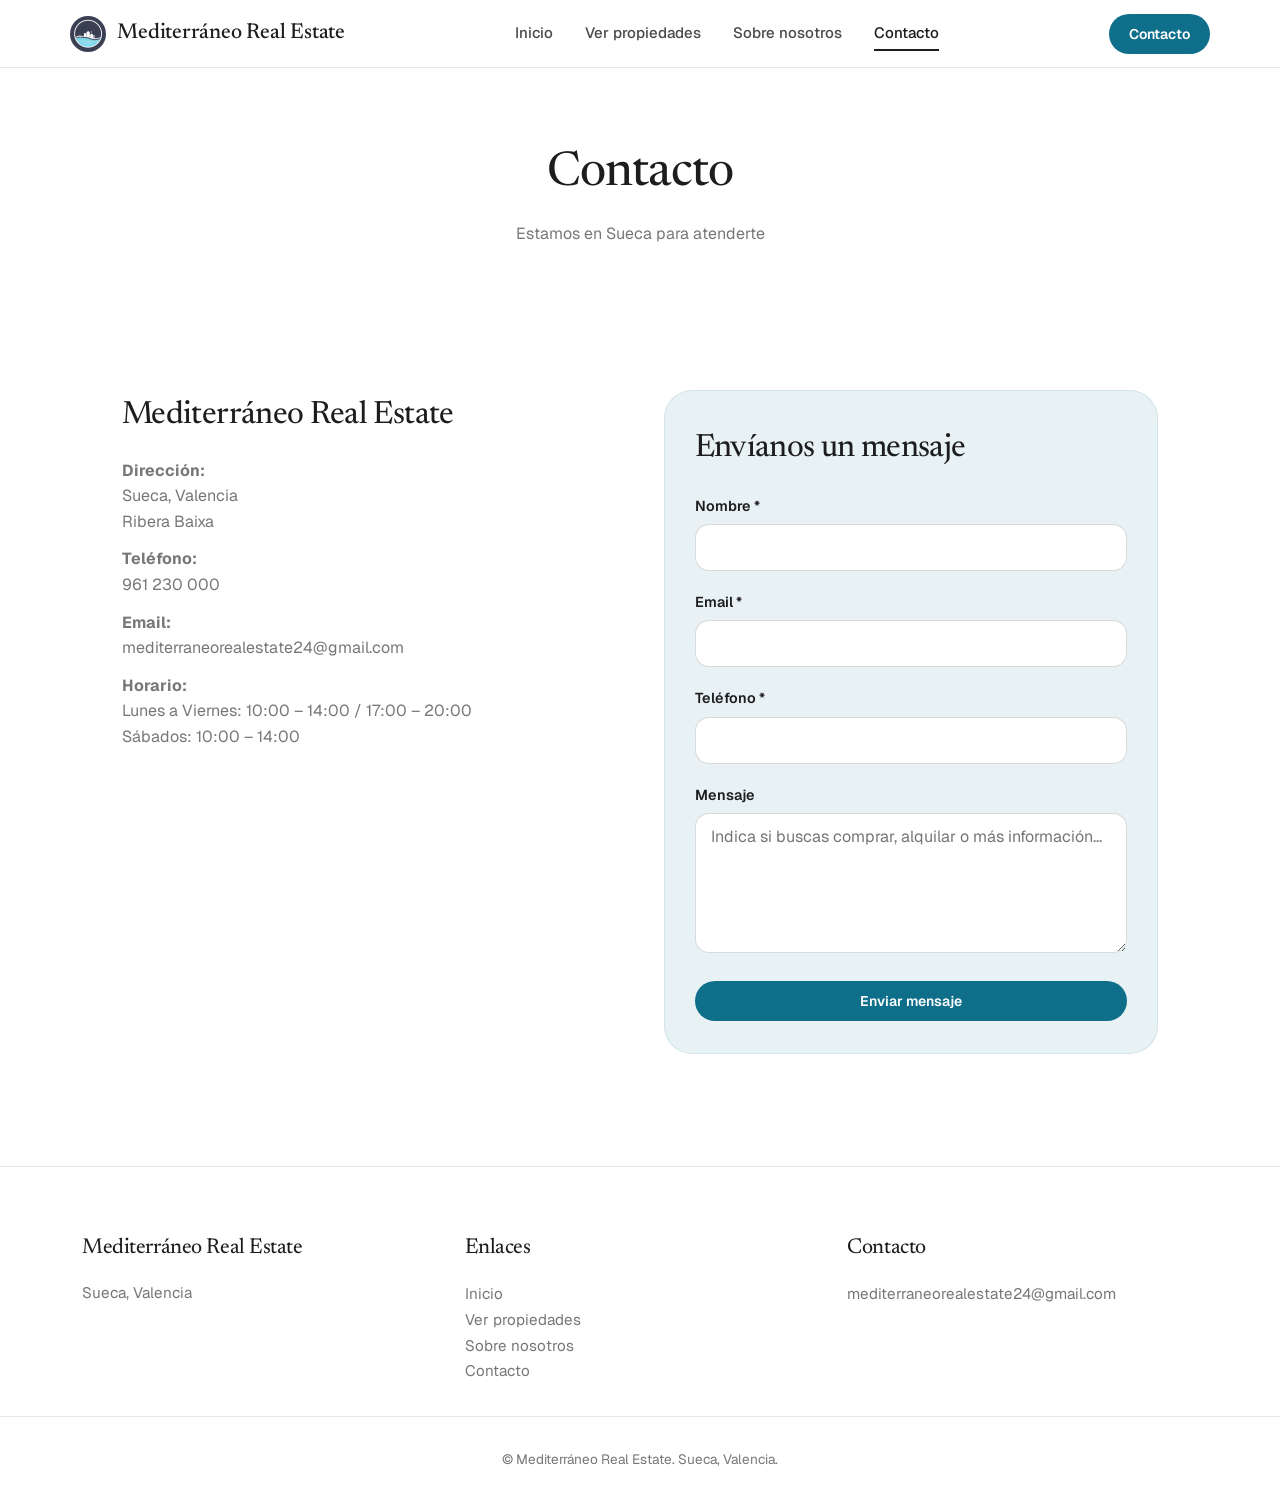
<file: contacto.html>
<!DOCTYPE html>
<html lang="es">
<head>
  <meta charset="UTF-8">
  <meta name="viewport" content="width=device-width, initial-scale=1.0">
  <title>Contacto | Inmobiliaria en Sueca | Mediterráneo Real Estate</title>
  <meta name="description" content="Contacta con Mediterráneo Real Estate en Sueca, Valencia. Te ayudamos a comprar, vender o alquilar vivienda en la Ribera Baixa.">
  <link rel="canonical" href="https://mediterraneorealestate.vercel.app/contacto.html">
  <link rel="icon" href="assets/logo.png" type="image/png">
  <meta name="robots" content="index, follow">
  <meta property="og:type" content="website">
  <meta property="og:url" content="https://mediterraneorealestate.vercel.app/contacto.html">
  <meta property="og:title" content="Contacto | Inmobiliaria en Sueca | Mediterráneo Real Estate">
  <meta property="og:description" content="Contacta con Mediterráneo Real Estate en Sueca, Valencia. Compra, venta y alquiler en la Ribera Baixa.">
  <meta property="og:image" content="https://mediterraneorealestate.vercel.app/assets/house%20photo%20hero%20section.jpg">
  <meta property="og:locale" content="es_ES">
  <meta name="twitter:card" content="summary_large_image">
  <meta name="twitter:title" content="Contacto | Inmobiliaria en Sueca | Mediterráneo Real Estate">
  <meta name="twitter:description" content="Contacta con Mediterráneo Real Estate en Sueca, Valencia.">
  <meta name="twitter:image" content="https://mediterraneorealestate.vercel.app/assets/house%20photo%20hero%20section.jpg">
  <meta name="google-site-verification" content="xjPWFz6WiMaqHsyB6b5mpIM9uDtSvD6fjBPF5hMVsT4">
  <script async src="https://www.googletagmanager.com/gtag/js?id=G-HPLTVZCX7P"></script>
  <script>
    window.dataLayer = window.dataLayer || [];
    function gtag(){ dataLayer.push(arguments); }
    gtag('js', new Date());
    gtag('config', 'G-HPLTVZCX7P');
  </script>
  <link rel="preconnect" href="https://fonts.googleapis.com">
  <link rel="preconnect" href="https://fonts.gstatic.com" crossorigin>
  <link href="https://fonts.googleapis.com/css2?family=Geist:wght@400;500;600&family=Newsreader:opsz,wght@6..72,400;6..72,500&display=swap" rel="stylesheet">
  <link rel="stylesheet" href="css/styles.css">
</head>
<body class="page-inner">
  <header class="site-header is-solid">
    <div class="header-inner">
      <a href="index.html" class="logo-link">
        <img src="assets/logo.png" alt="Mediterráneo Real Estate">
        <span class="logo-text">Mediterráneo Real Estate</span>
      </a>
      <nav class="nav-main" id="nav-main">
        <a href="index.html#inicio">Inicio</a>
        <a href="index.html#propiedades">Ver propiedades</a>
        <a href="index.html#sobre">Sobre nosotros</a>
        <a href="contacto.html" class="active">Contacto</a>
      </nav>
      <div class="header-actions">
        <a href="#nombre" class="btn btn-primary header-cta">Contacto</a>
        <button class="nav-toggle" id="nav-toggle" aria-label="Abrir menú">☰</button>
      </div>
    </div>
  </header>

  <main>
    <header class="page-header">
      <div class="container">
        <h1>Contacto</h1>
        <p>Estamos en Sueca para atenderte</p>
      </div>
    </header>

    <section class="section">
      <div class="container">
        <div class="contact-layout">
          <div class="contact-info">
            <h3>Mediterráneo Real Estate</h3>
            <p><strong>Dirección:</strong><br>Sueca, Valencia<br>Ribera Baixa</p>
            <p><strong>Teléfono:</strong><br><a href="tel:+349612300000">961 230 000</a></p>
            <p><strong>Email:</strong><br><a href="mailto:mediterraneorealestate24@gmail.com">mediterraneorealestate24@gmail.com</a></p>
            <p><strong>Horario:</strong><br>Lunes a Viernes: 10:00 – 14:00 / 17:00 – 20:00<br>Sábados: 10:00 – 14:00</p>
          </div>
          <div class="contact-form">
            <h3 style="margin-bottom: 1.25rem;">Envíanos un mensaje</h3>
            <form action="#" method="post" id="contact-form" data-validate="contact">
              <div class="form-group">
                <label for="nombre">Nombre *</label>
                <input type="text" id="nombre" name="nombre" required>
              </div>
              <div class="form-group">
                <label for="email">Email *</label>
                <input type="email" id="email" name="email" required>
              </div>
              <div class="form-group">
                <label for="telefono">Teléfono *</label>
                <input type="tel" id="telefono" name="telefono" required>
              </div>
              <div class="form-group">
                <label for="mensaje">Mensaje</label>
                <textarea id="mensaje" name="mensaje" placeholder="Indica si buscas comprar, alquilar o más información..."></textarea>
              </div>
              <button type="submit" class="btn btn-primary" style="width: 100%;" data-ga-event="form_submit" data-ga-label="contacto">Enviar mensaje</button>
              <div class="inline-alert" data-form-alert role="status" aria-live="polite"></div>
            </form>
          </div>
        </div>
      </div>
    </section>
  </main>

  <footer class="site-footer">
    <div class="footer-inner">
      <div>
        <h4>Mediterráneo Real Estate</h4>
        <p>Sueca, Valencia</p>
      </div>
      <div>
        <h4>Enlaces</h4>
        <a href="index.html">Inicio</a><br>
        <a href="index.html#propiedades">Ver propiedades</a><br>
        <a href="index.html#sobre">Sobre nosotros</a><br>
        <a href="contacto.html">Contacto</a>
      </div>
      <div>
        <h4>Contacto</h4>
        <a href="mailto:mediterraneorealestate24@gmail.com">mediterraneorealestate24@gmail.com</a>
      </div>
    </div>
    <div class="footer-bottom">
      © Mediterráneo Real Estate. Sueca, Valencia.
    </div>
  </footer>

  <script src="js/app.js" defer></script>
</body>
</html>
</file>
<file: css/styles.css>
/* Mediterráneo Real Estate — Sueca, Valencia */

:root {
  --color-ink: #1d1d1f;
  --color-ink-2: rgba(29,29,31,0.78);
  --color-muted: rgba(29,29,31,0.60);

  --color-bg: #ffffff;
  --color-sand: #f4efe6;
  --color-mist: #f6f7f9;
  --color-line: rgba(29,29,31,0.10);

  --color-accent: #0f6f8a;          /* mediterranean blue */
  --color-accent-2: #d9c7a0;        /* warm sand accent */
  --color-accent-hover: #1186a6;
  --color-teal: #0b8a8a;
  --color-sunset: #d18d5f;

  --font-sans: 'Geist', -apple-system, BlinkMacSystemFont, system-ui, sans-serif;
  --font-display: 'Newsreader', Georgia, serif;
  --radius: 16px;
  --radius-card: 28px;
  --shadow: 0 10px 30px rgba(29,29,31,0.08);
  --shadow-hover: 0 18px 48px rgba(29,29,31,0.12);
  --shadow-soft: 0 8px 26px rgba(29,29,31,0.06);

  --ease-out: cubic-bezier(0.16, 1, 0.3, 1);
  --focus: 0 0 0 4px rgba(15,111,138,0.18);
}

* {
  box-sizing: border-box;
  margin: 0;
  padding: 0;
}

html {
  scroll-behavior: smooth;
}

body {
  font-family: var(--font-sans);
  color: var(--color-ink);
  line-height: 1.6;
  background: var(--color-bg);
}

img {
  max-width: 100%;
  height: auto;
  display: block;
}

a {
  color: inherit;
  text-decoration: none;
}

/* Header — transparent over hero, solid after scroll */
.site-header {
  position: fixed;
  top: 0;
  left: 0;
  right: 0;
  z-index: 100;
  background: transparent;
  border-bottom: 1px solid transparent;
  color: #fff;
  transition: background 0.25s var(--ease-out), border-color 0.25s var(--ease-out), color 0.25s var(--ease-out);
}

.site-header.is-solid {
  background: rgba(255,255,255,0.92);
  border-bottom-color: var(--color-line);
  color: var(--color-ink);
  backdrop-filter: blur(12px);
  -webkit-backdrop-filter: blur(12px);
}

.header-inner {
  max-width: 1180px;
  margin: 0 auto;
  padding: 0.85rem 1.25rem;
  display: flex;
  align-items: center;
  justify-content: space-between;
  gap: 1.5rem;
}

.logo-link {
  display: flex;
  align-items: center;
  gap: 0.7rem;
}

.logo-link img {
  height: 36px;
  width: 36px;
  object-fit: cover;
  border-radius: 999px;
}

.logo-text {
  font-family: var(--font-display);
  font-weight: 500;
  font-size: 1.35rem;
  letter-spacing: -0.01em;
  color: inherit;
}

.nav-main {
  display: flex;
  align-items: center;
  gap: 2rem;
}

.nav-main a {
  color: inherit;
  font-weight: 500;
  font-size: 15px;
  padding: 4px 0;
  border-bottom: 2px solid transparent;
  opacity: 0.8;
  transition: opacity 0.25s var(--ease-out), border-color 0.25s var(--ease-out);
}

.nav-main a:hover,
.nav-main a.active {
  opacity: 1;
  border-bottom-color: currentColor;
  background: none;
}

.header-actions {
  display: flex;
  align-items: center;
  gap: 0.75rem;
}

.nav-toggle {
  display: none;
  background: none;
  border: none;
  color: inherit;
  font-size: 1.5rem;
  cursor: pointer;
  padding: 0.35rem;
}

/* Main sits under the overlay header */
main {
  min-height: 100vh;
}

.page-inner main {
  padding-top: 72px;
}

.container {
  max-width: 1100px;
  margin: 0 auto;
  padding: 0 2rem;
}

.container-wide {
  max-width: 1180px;
  margin: 0 auto;
  padding: 0 2rem;
}

/* Hero */
.hero {
  color: var(--color-ink);
  padding: 4rem 0 5rem;
  position: relative;
}

.hero.hero-with-bg {
  background:
    linear-gradient(180deg, rgba(0,0,0,0.28) 0%, rgba(0,0,0,0.42) 100%),
    url('../assets/house photo hero section.jpg') center/cover no-repeat;
  min-height: 100vh;
  display: flex;
  align-items: center;
  padding: 7rem 2rem 4rem;
}

.hero-copy {
  max-width: 720px;
  padding-left: 1.25rem;
}

.hero-copy h1,
.hero-copy .subtitle,
.hero-copy .btn {
  animation: heroSlideIn 0.9s var(--ease-out) both;
}

.hero-copy .subtitle {
  animation-delay: 0.14s;
}

.hero-copy .btn {
  animation-delay: 0.28s;
}

@keyframes heroSlideIn {
  from {
    opacity: 0;
    transform: translateX(-40px);
  }
  to {
    opacity: 1;
    transform: translateX(0);
  }
}

@media (prefers-reduced-motion: reduce) {
  .hero-copy h1,
  .hero-copy .subtitle,
  .hero-copy .btn {
    animation: none;
  }
}

@media (min-width: 768px) {
  .hero-copy {
    padding-left: 2.5rem;
  }
}

.hero h1 {
  font-family: var(--font-display);
  font-size: clamp(2.75rem, 7vw, 5rem);
  font-weight: 450;
  letter-spacing: -0.02em;
  margin-bottom: 1.25rem;
  line-height: 1.06;
}

.hero.hero-with-bg h1 {
  color: #fff;
}

.hero .subtitle {
  font-size: 1.25rem;
  font-weight: 400;
  line-height: 1.6;
  margin-bottom: 2rem;
  max-width: 36rem;
  color: rgba(255,255,255,0.85);
}

.hero-actions {
  display: flex;
  flex-wrap: wrap;
  gap: 1rem;
}

/* Buttons — Dillo pills, Mediterráneo color */
.btn {
  display: inline-flex;
  align-items: center;
  justify-content: center;
  gap: 0.4rem;
  font-family: var(--font-sans);
  font-weight: 600;
  font-size: 14px;
  line-height: 20px;
  height: 40px;
  padding: 10px 20px;
  border-radius: 999px;
  transition: transform 0.25s var(--ease-out), background 0.25s var(--ease-out), color 0.25s var(--ease-out);
  border: none;
  cursor: pointer;
  text-decoration: none;
}

.btn-primary {
  background: var(--color-accent);
  color: #fff;
}

.btn-primary:hover {
  background: var(--color-accent-hover);
}

.btn-light {
  background: #fff;
  color: var(--color-ink);
}

.btn-light:hover {
  background: rgba(255,255,255,0.88);
}

.site-header.is-solid .header-cta.btn-light {
  background: var(--color-accent);
  color: #fff;
}

.btn-outline {
  background: transparent;
  color: var(--color-ink);
  border: 1px solid rgba(29,29,31,0.18);
}

.btn-outline:hover {
  background: rgba(29,29,31,0.04);
}

.btn-soft {
  background: rgba(255,255,255,0.18);
  border-color: rgba(255,255,255,0.45);
  color: rgba(255,255,255,0.92);
}

.btn-soft:hover {
  border-color: rgba(255,255,255,0.60);
  background: rgba(255,255,255,0.26);
}

/* Section titles */
.section-title {
  font-family: var(--font-display);
  font-size: clamp(2.25rem, 4vw, 3rem);
  font-weight: 450;
  color: var(--color-ink);
  margin-bottom: 0.65rem;
  letter-spacing: -0.02em;
  line-height: 1.06;
  text-align: center;
}

.section-subtitle {
  color: var(--color-muted);
  font-size: 1.05rem;
  margin: 0 auto 2.75rem;
  text-align: center;
  max-width: 40rem;
}

/* Cards */
.card-grid {
  display: grid;
  grid-template-columns: repeat(auto-fit, minmax(320px, 1fr));
  gap: 1.5rem;
}

.card {
  background: #fff;
  border-radius: var(--radius);
  overflow: hidden;
  box-shadow: var(--shadow);
  border: 1px solid rgba(30,42,53,0.08);
  transition: transform 0.35s var(--ease-out), box-shadow 0.35s var(--ease-out), border-color 0.35s var(--ease-out);
}

.card:hover {
  transform: translateY(-4px);
  box-shadow: var(--shadow-hover);
  border-color: rgba(30,42,53,0.14);
}

.card-image {
  aspect-ratio: 16/10;
  background: linear-gradient(135deg, rgba(15,111,138,0.14) 0%, rgba(217,199,160,0.24) 100%);
  overflow: hidden;
}

.card-image img {
  width: 100%;
  height: 100%;
  object-fit: cover;
  transition: transform 0.55s var(--ease-out);
}

.card:hover .card-image img {
  transform: scale(1.05);
}

.card-body {
  padding: 1.45rem;
}

.card-body h3 {
  font-family: var(--font-display);
  font-size: 1.35rem;
  font-weight: 700;
  color: var(--color-ink);
  margin-bottom: 0.5rem;
  letter-spacing: 0.02em;
}

.card-body p {
  color: var(--color-muted);
  font-size: 0.95rem;
}

/* Home sections */
.section {
  padding: 7rem 0;
}

.section-alt {
  background: #fff;
}

/* Footer */
.site-footer {
  background: #fff;
  color: var(--color-ink);
  padding: 4rem 0 2rem;
  margin-top: 0;
  border-top: 1px solid var(--color-line);
}

.footer-inner {
  max-width: 1180px;
  margin: 0 auto;
  padding: 0 2rem;
  display: grid;
  grid-template-columns: repeat(auto-fit, minmax(200px, 1fr));
  gap: 2rem;
  margin-bottom: 2rem;
}

.footer-inner h4 {
  font-family: var(--font-display);
  font-size: 1.35rem;
  font-weight: 450;
  letter-spacing: -0.02em;
  margin-bottom: 1rem;
  text-transform: none;
  opacity: 1;
}

.footer-inner a,
.footer-inner p {
  color: var(--color-muted);
  font-size: 0.95rem;
  margin-bottom: 0.5rem;
}

.footer-inner a:hover {
  color: var(--color-ink);
}

.footer-bottom {
  text-align: center;
  padding-top: 2rem;
  border-top: 1px solid var(--color-line);
  color: var(--color-muted);
  font-size: 0.85rem;
}

/* Page header (inner pages) */
.page-header {
  background: #fff;
  color: var(--color-ink);
  padding: 4rem 0 2rem;
  text-align: center;
  border-bottom: none;
}

.page-header h1 {
  font-family: var(--font-display);
  font-size: clamp(2.25rem, 4vw, 3rem);
  font-weight: 450;
  letter-spacing: -0.02em;
}

.page-header p {
  color: var(--color-muted);
  margin-top: 0.5rem;
}

/* Testimonials */
.testimonials-grid {
  display: grid;
  grid-template-columns: repeat(auto-fit, minmax(300px, 1fr));
  gap: 1.5rem;
}

.testimonial-card {
  background: #fff;
  padding: 2rem;
  border-radius: var(--radius);
  box-shadow: var(--shadow-soft);
  border-left: 3px solid rgba(15,111,138,0.55);
  border: 1px solid rgba(30,42,53,0.08);
}

.testimonial-card blockquote {
  font-size: 1rem;
  color: var(--color-ink);
  margin-bottom: 1.25rem;
  font-style: italic;
  line-height: 1.65;
}

.testimonial-card .author {
  font-weight: 600;
  color: var(--color-ink);
  font-size: 0.95rem;
}

.testimonial-card .role {
  font-size: 0.85rem;
  color: var(--color-muted);
}

/* Forms */
.form-group {
  margin-bottom: 1.25rem;
}

.form-group label {
  display: block;
  font-weight: 600;
  font-size: 0.9rem;
  color: var(--color-ink);
  margin-bottom: 0.4rem;
}

.form-group input,
.form-group textarea {
  width: 100%;
  padding: 0.75rem 0.95rem;
  border: 1px solid rgba(29,29,31,0.16);
  border-radius: 14px;
  font-family: inherit;
  font-size: 1rem;
  transition: border-color 0.25s var(--ease-out), box-shadow 0.25s var(--ease-out);
  background: #fff;
}

.form-group input:focus,
.form-group textarea:focus {
  outline: none;
  border-color: rgba(15,111,138,0.55);
  box-shadow: var(--focus);
}

.form-group textarea {
  min-height: 140px;
  resize: vertical;
}

.contact-layout {
  display: grid;
  grid-template-columns: 1fr 1fr;
  gap: 3rem;
  align-items: start;
}

.contact-info h3,
.contact-form h3 {
  font-family: var(--font-display);
  font-size: 2rem;
  font-weight: 450;
  color: var(--color-ink);
  margin-bottom: 1rem;
  letter-spacing: -0.02em;
}

.contact-info p {
  color: var(--color-muted);
  margin-bottom: 0.75rem;
}

.contact-form {
  background: #e8f2f4;
  padding: 2rem 1.85rem;
  border-radius: var(--radius-card);
  border: 1px solid rgba(15, 111, 138, 0.10);
  box-shadow: none;
}

.contact-form input,
.contact-form textarea {
  background: #fff;
}

/* Listings (Buy/Rent) */
.listing-filters {
  display: flex;
  flex-wrap: wrap;
  gap: 1rem;
  margin-bottom: 2rem;
  align-items: center;
}

.listing-filters select {
  padding: 0.55rem 0.85rem;
  border: 1px solid rgba(30,42,53,0.18);
  border-radius: var(--radius);
  font-family: inherit;
  font-size: 0.95rem;
  background: #fff;
}

.listing-placeholder {
  text-align: center;
  padding: 2.75rem 1.5rem;
  background: rgba(244,239,230,0.45);
  border-radius: var(--radius);
  color: var(--color-muted);
  border: 1px solid rgba(30,42,53,0.08);
}

.listing-placeholder p {
  margin-bottom: 1rem;
}

/* Mobile */
@media (max-width: 768px) {
  .nav-main {
    display: none;
    position: absolute;
    top: 100%;
    left: 0;
    right: 0;
    background: #ffffff;
    flex-direction: column;
    align-items: flex-start;
    gap: 0;
    padding: 1rem 1.25rem 1.25rem;
    border-bottom: 1px solid var(--color-line);
    box-shadow: 0 18px 40px rgba(29,29,31,0.10);
    color: var(--color-ink);
  }

  .nav-main.is-open {
    display: flex;
  }

  .nav-toggle {
    display: block;
  }

  .header-cta {
    display: none;
  }

  .logo-text {
    display: none;
  }

  .contact-layout {
    grid-template-columns: 1fr;
  }

  .hero.hero-with-bg {
    padding: 7rem 1.25rem 3.5rem;
  }

  .hero-copy {
    padding-left: 0;
  }
}

/* -----------------------------
   Reveal animations (on-scroll)
------------------------------ */
.reveal {
  opacity: 0;
  transform: translateY(14px);
  transition: opacity 0.8s var(--ease-out), transform 0.8s var(--ease-out);
  will-change: opacity, transform;
}

.reveal.is-visible {
  opacity: 1;
  transform: translateY(0);
}

/* -----------------------------
   Property UI
------------------------------ */
.pill {
  display: inline-flex;
  align-items: center;
  gap: 0.5rem;
  font-size: 0.78rem;
  font-weight: 600;
  letter-spacing: 0.08em;
  text-transform: uppercase;
  padding: 0.35rem 0.6rem;
  border-radius: 999px;
  border: 1px solid rgba(30,42,53,0.14);
  background: rgba(255,255,255,0.85);
  color: rgba(30,42,53,0.78);
}

.meta-row {
  display: flex;
  flex-wrap: wrap;
  gap: 0.6rem 1rem;
  margin-top: 0.9rem;
  color: rgba(30,42,53,0.70);
  font-size: 0.92rem;
}

.meta-item {
  display: inline-flex;
  align-items: center;
  gap: 0.5rem;
}

.icon {
  width: 18px;
  height: 18px;
  display: inline-block;
  border-radius: var(--radius);
  background: rgba(15,111,138,0.10);
  border: 1px solid rgba(15,111,138,0.18);
  position: relative;
}

.icon::after {
  content: "";
  position: absolute;
  inset: 4px;
  border-radius: 5px;
  background: rgba(15,111,138,0.22);
}

.price {
  margin-top: 0.85rem;
  font-weight: 700;
  letter-spacing: 0.02em;
  color: var(--color-ink);
}

.card-actions {
  margin-top: 1.1rem;
  display: flex;
  justify-content: space-between;
  align-items: center;
  gap: 0.75rem;
}

.btn-link {
  font-weight: 400;
  color: rgba(15,111,138,0.95);
  letter-spacing: 0.02em;
  padding: 0.25rem 0.25rem;
  border-radius: var(--radius);
  transition: background 0.25s var(--ease-out), color 0.25s var(--ease-out), transform 0.25s var(--ease-out);
}

.btn-link:hover {
  background: rgba(15,111,138,0.08);
  color: var(--color-accent);
  transform: translateY(-1px);
}

/* Photo mosaic */
.photo-mosaic {
  display: grid;
  grid-template-columns: 1.25fr 1fr 1fr;
  grid-template-rows: 220px 220px;
  gap: 14px;
}

.photo-tile {
  position: relative;
  overflow: hidden;
  border: 1px solid rgba(30,42,53,0.10);
  box-shadow: var(--shadow-soft);
  background: rgba(244,239,230,0.35);
}

.photo-tile img {
  width: 100%;
  height: 100%;
  object-fit: cover;
  transform: scale(1.02);
  transition: transform 0.55s var(--ease-out), filter 0.55s var(--ease-out);
  filter: saturate(1.08) contrast(1.06);
}

.photo-tile:hover img {
  transform: scale(1.06);
}

.photo-tile.is-large {
  grid-row: 1 / span 2;
}

.photo-caption {
  position: absolute;
  left: 0;
  right: 0;
  bottom: 0;
  padding: 0.85rem 0.95rem;
  background: linear-gradient(180deg, rgba(30,42,53,0) 0%, rgba(30,42,53,0.75) 100%);
  color: #fff;
  font-weight: 700;
  letter-spacing: 0.02em;
}

@media (max-width: 920px) {
  .photo-mosaic {
    grid-template-columns: 1fr 1fr;
    grid-template-rows: 220px 220px 220px;
  }
  .photo-tile.is-large {
    grid-row: auto;
    grid-column: 1 / -1;
    height: 260px;
  }
}

/* -----------------------------
   About blocks (alternating)
------------------------------ */
.about-block {
  display: grid;
  grid-template-columns: 1fr 1fr;
  gap: 2.75rem;
  align-items: center;
  padding: 0;
  border-radius: 0;
  border: none;
  background: transparent;
  box-shadow: none;
  margin-bottom: 4rem;
}

.about-block:nth-child(even) .about-media {
  order: 2;
}

.about-media {
  border-radius: var(--radius-card);
  overflow: hidden;
  border: none;
  background: #f4f4f5;
}

.about-media img {
  width: 100%;
  height: 100%;
  object-fit: cover;
  aspect-ratio: 16/11;
  transform: scale(1.01);
}

.about-copy h3 {
  font-family: var(--font-display);
  font-size: clamp(1.75rem, 2.6vw, 2.25rem);
  font-weight: 450;
  letter-spacing: -0.02em;
  margin-bottom: 0.75rem;
}

.about-copy p {
  color: var(--color-muted);
  margin-bottom: 0.75rem;
  max-width: 58ch;
}

/* -----------------------------
   Property detail / gallery
------------------------------ */
.detail-grid {
  display: grid;
  grid-template-columns: 1.2fr 0.8fr;
  gap: 2.25rem;
  align-items: start;
}

.gallery {
  border-radius: var(--radius);
  overflow: hidden;
  border: 1px solid rgba(30,42,53,0.10);
  box-shadow: var(--shadow);
  background: #fff;
}

.gallery-main {
  position: relative;
  aspect-ratio: 16/10;
  overflow: hidden;
}

.gallery-main img {
  width: 100%;
  height: 100%;
  object-fit: cover;
  transform: scale(1.01);
}

.gallery-controls {
  position: absolute;
  inset: auto 12px 12px 12px;
  display: flex;
  justify-content: space-between;
  align-items: center;
  gap: 0.75rem;
  pointer-events: none;
}

.gallery-btn {
  pointer-events: auto;
  width: 44px;
  height: 44px;
  border-radius: var(--radius);
  border: 1px solid rgba(255,255,255,0.55);
  background: rgba(30,42,53,0.35);
  color: #fff;
  display: grid;
  place-items: center;
  cursor: pointer;
  transition: transform 0.25s var(--ease-out), background 0.25s var(--ease-out);
}

.gallery-btn:hover {
  transform: translateY(-1px);
  background: rgba(30,42,53,0.45);
}

.gallery-thumbs {
  display: grid;
  grid-template-columns: repeat(5, 1fr);
  gap: 10px;
  padding: 12px;
  background: rgba(244,239,230,0.55);
}

.thumb {
  border-radius: var(--radius);
  overflow: hidden;
  border: 1px solid rgba(30,42,53,0.10);
  cursor: pointer;
  transition: transform 0.25s var(--ease-out), box-shadow 0.25s var(--ease-out), border-color 0.25s var(--ease-out);
}

.thumb img {
  width: 100%;
  height: 62px;
  object-fit: cover;
  transform: scale(1.02);
}

.thumb.is-active {
  border-color: rgba(15,111,138,0.40);
  box-shadow: 0 10px 24px rgba(15,111,138,0.14);
}

.thumb:hover {
  transform: translateY(-2px);
}

.detail-panel {
  background: #fff;
  border-radius: var(--radius);
  border: 1px solid rgba(30,42,53,0.10);
  box-shadow: var(--shadow-soft);
  padding: 1.25rem;
}

.detail-panel h1,
.detail-panel h2 {
  font-family: var(--font-display);
  letter-spacing: 0.02em;
  color: var(--color-ink);
}

.detail-panel h1 {
  font-size: 2rem;
  font-weight: 600;
  margin-bottom: 0.35rem;
}

.detail-location {
  color: var(--color-muted);
  margin-bottom: 1rem;
}

.detail-price {
  font-size: 1.35rem;
  font-weight: 800;
  margin: 0.85rem 0 1rem;
}

.detail-features {
  display: grid;
  grid-template-columns: 1fr 1fr;
  gap: 0.75rem;
  margin: 1rem 0 1.25rem;
}

.feature {
  background: rgba(244,239,230,0.55);
  border: 1px solid rgba(30,42,53,0.10);
  border-radius: var(--radius);
  padding: 0.75rem 0.8rem;
}

.feature .label {
  font-size: 0.82rem;
  letter-spacing: 0.10em;
  text-transform: uppercase;
  color: rgba(30,42,53,0.62);
  margin-bottom: 0.25rem;
  font-weight: 700;
}

.feature .value {
  font-weight: 800;
  color: var(--color-ink);
}

.inline-alert {
  margin-top: 0.85rem;
  border-radius: var(--radius);
  padding: 0.9rem 1rem;
  border: 1px solid rgba(30,42,53,0.10);
  background: rgba(246,247,249,0.9);
  color: rgba(30,42,53,0.78);
  display: none;
}

.inline-alert.is-visible {
  display: block;
}

.field-error {
  color: rgba(145, 43, 43, 0.95);
  font-size: 0.85rem;
  margin-top: 0.4rem;
}

.input-error {
  border-color: rgba(145, 43, 43, 0.50) !important;
  box-shadow: 0 0 0 4px rgba(145, 43, 43, 0.10) !important;
}

/* -----------------------------
   Valuation tool
------------------------------ */
.tool-shell {
  background: radial-gradient(900px 300px at 20% 10%, rgba(15,111,138,0.10) 0%, rgba(15,111,138,0) 55%),
    radial-gradient(900px 300px at 80% 0%, rgba(217,199,160,0.22) 0%, rgba(217,199,160,0) 55%),
    linear-gradient(180deg, rgba(244,239,230,0.55) 0%, rgba(255,255,255,1) 100%);
  border: 1px solid rgba(30,42,53,0.10);
  border-radius: var(--radius);
  padding: 1.25rem;
  box-shadow: var(--shadow-soft);
}

/* -----------------------------
   Valuation wizard (E&V style)
------------------------------ */
.wizard {
  max-width: 920px;
  margin: 0 auto;
}

.wizard-top {
  margin-bottom: 1.25rem;
}

.wizard-kicker {
  text-transform: uppercase;
  letter-spacing: 0.14em;
  font-weight: 700;
  font-size: 0.78rem;
  color: rgba(30,42,53,0.62);
}

.wizard-title {
  font-family: var(--font-display);
  font-size: clamp(2.05rem, 4.3vw, 3rem);
  font-weight: 600;
  margin-top: 0.35rem;
  letter-spacing: 0.02em;
}

.wizard-progress {
  margin-top: 0.9rem;
  height: 4px;
  background: rgba(30,42,53,0.10);
  position: relative;
  overflow: hidden;
}

.wizard-progress-bar {
  height: 100%;
  width: 0%;
  background: rgba(30,42,53,0.90);
  transition: width 0.35s var(--ease-out);
}

.wizard-step-label {
  margin-top: 0.65rem;
  color: rgba(30,42,53,0.70);
  font-weight: 600;
}

.wizard-shell {
  border: 1px solid rgba(30,42,53,0.10);
  background: rgba(255,255,255,0.92);
  box-shadow: var(--shadow-soft);
  padding: 1.25rem;
}

.wizard-step {
  display: none;
}

.wizard-step.is-active {
  display: block;
}

.wizard-question {
  font-family: var(--font-display);
  font-size: 1.75rem;
  font-weight: 600;
  letter-spacing: 0.02em;
  margin-bottom: 0.65rem;
}

.wizard-subtext {
  color: rgba(30,42,53,0.62);
  margin-bottom: 1.1rem;
}

.wizard-hint {
  margin-top: 0.9rem;
  color: rgba(30,42,53,0.62);
  display: grid;
  gap: 0.4rem;
  font-size: 0.95rem;
}

.option-grid {
  display: grid;
  grid-template-columns: 1fr 1fr;
  gap: 0.85rem;
}

.option-stack {
  display: grid;
  gap: 0.7rem;
}

.option-card {
  text-align: left;
  background: #fff;
  border: 1px solid rgba(30,42,53,0.16);
  box-shadow: 0 10px 22px rgba(30,42,53,0.08);
  padding: 1rem;
  cursor: pointer;
  transition: transform 0.25s var(--ease-out), box-shadow 0.25s var(--ease-out), border-color 0.25s var(--ease-out);
}

.option-card:hover {
  transform: translateY(-2px);
  box-shadow: 0 16px 34px rgba(30,42,53,0.12);
}

.option-card.is-selected {
  border-color: rgba(30,42,53,0.60);
  box-shadow: 0 18px 40px rgba(30,42,53,0.14);
}

.option-title {
  font-weight: 800;
  letter-spacing: 0.01em;
  font-size: 1.05rem;
  color: rgba(30,42,53,0.90);
}

.option-sub {
  margin-top: 0.25rem;
  color: rgba(30,42,53,0.62);
  font-size: 0.92rem;
}

.option-row {
  display: flex;
  align-items: center;
  justify-content: space-between;
  font-weight: 700;
}

.wizard-nav {
  margin-top: 1.1rem;
  padding-top: 1rem;
  border-top: 1px solid rgba(30,42,53,0.10);
  display: flex;
  align-items: center;
  justify-content: space-between;
  gap: 0.75rem;
}

.wizard-nav-right {
  display: flex;
  gap: 0.75rem;
}

.wizard-grid {
  margin-top: 0.6rem;
}

.unit-field {
  position: relative;
}

.unit-field input {
  padding-right: 2.75rem;
}

.unit {
  position: absolute;
  right: 0.9rem;
  top: 50%;
  transform: translateY(-50%);
  color: rgba(30,42,53,0.60);
  font-weight: 700;
}

.counter {
  display: grid;
  grid-template-columns: 46px 1fr 46px;
  border: 1px solid rgba(30,42,53,0.18);
  background: #fff;
}

.counter-btn {
  background: rgba(244,239,230,0.45);
  border: 0;
  font-size: 1.25rem;
  cursor: pointer;
  transition: background 0.2s var(--ease-out);
}

.counter-btn:hover {
  background: rgba(244,239,230,0.75);
}

.counter-value {
  border: 0;
  text-align: center;
  font-weight: 800;
  font-size: 1rem;
  background: #fff;
  padding: 0.7rem 0.8rem;
}

.check-list {
  display: grid;
  gap: 0.65rem;
  margin-top: 0.75rem;
}

.check-row {
  display: flex;
  align-items: center;
  justify-content: space-between;
  gap: 1rem;
  padding: 0.9rem 1rem;
  border: 1px solid rgba(30,42,53,0.14);
  background: #fff;
  font-weight: 700;
}

.check-row input {
  width: 18px;
  height: 18px;
}

.char-count {
  margin-top: 0.4rem;
  text-align: right;
  color: rgba(30,42,53,0.55);
  font-weight: 700;
  font-size: 0.85rem;
}

.wizard-submit {
  width: 100%;
  margin-top: 0.75rem;
}

.wizard-result-title {
  font-weight: 800;
  letter-spacing: 0.08em;
  text-transform: uppercase;
  font-size: 0.8rem;
  color: rgba(30,42,53,0.70);
}

.wizard-result-price {
  margin-top: 0.5rem;
  font-weight: 900;
  font-size: 1.35rem;
  letter-spacing: 0.01em;
}

@media (max-width: 760px) {
  .option-grid {
    grid-template-columns: 1fr;
  }
  .wizard-shell {
    padding: 1rem;
  }
}

.tool-grid {
  display: grid;
  grid-template-columns: 1fr 1fr;
  gap: 1rem 1.2rem;
}

.tool-grid .form-group {
  margin-bottom: 0;
}

.tool-result {
  margin-top: 1.25rem;
  padding: 1.1rem 1.15rem;
  border-radius: var(--radius);
  border: 1px solid rgba(15,111,138,0.22);
  background: rgba(255,255,255,0.92);
  display: none;
  animation: popIn 0.55s var(--ease-out) both;
}

.tool-result.is-visible {
  display: block;
}

@keyframes popIn {
  from { opacity: 0; transform: translateY(10px); }
  to { opacity: 1; transform: translateY(0); }
}

@media (max-width: 980px) {
  .detail-grid {
    grid-template-columns: 1fr;
  }
  .gallery-thumbs {
    grid-template-columns: repeat(4, 1fr);
  }
  .about-block {
    grid-template-columns: 1fr;
  }
  .about-block:nth-child(even) .about-media {
    order: 0;
  }
}

@media (max-width: 640px) {
  .tool-grid {
    grid-template-columns: 1fr;
  }
  .gallery-thumbs {
    grid-template-columns: repeat(3, 1fr);
  }
}

/* Ver propiedades — two photo cards */
.section-propiedades {
  background: #fff;
}

.prop-cards {
  display: grid;
  grid-template-columns: 1fr 1fr;
  gap: 1.25rem;
}

.prop-card {
  position: relative;
  display: flex;
  flex-direction: column;
  justify-content: flex-end;
  align-items: flex-start;
  min-height: 420px;
  padding: 40px;
  border-radius: var(--radius-card);
  overflow: hidden;
  color: #fff;
  background-size: cover;
  background-position: center;
}

.prop-card::before {
  content: "";
  position: absolute;
  inset: 0;
  background: linear-gradient(180deg, rgba(0,0,0,0.15) 20%, rgba(0,0,0,0.62) 100%);
}

.prop-card > * {
  position: relative;
  z-index: 1;
}

.prop-card--exterior {
  background-image: url('../assets/house photo hero section.jpg');
}

.prop-card--interior {
  background-image: url('../assets/hero-interior.jpg');
}

.prop-card h3 {
  font-family: var(--font-display);
  font-size: clamp(2rem, 3vw, 2.75rem);
  font-weight: 450;
  letter-spacing: -0.02em;
  line-height: 1.08;
  margin-bottom: 0.65rem;
  color: #fff;
}

.prop-card p {
  max-width: 28ch;
  margin-bottom: 1.35rem;
  color: rgba(255,255,255,0.88);
  font-size: 1.05rem;
  line-height: 1.5;
}

.prop-card .btn {
  pointer-events: none;
}

@media (max-width: 760px) {
  .prop-cards {
    grid-template-columns: 1fr;
  }

  .prop-card {
    min-height: 360px;
    padding: 28px;
  }

  .about-block {
    grid-template-columns: 1fr;
    gap: 1.5rem;
  }

  .about-block:nth-child(even) .about-media {
    order: 0;
  }
}
</file>
